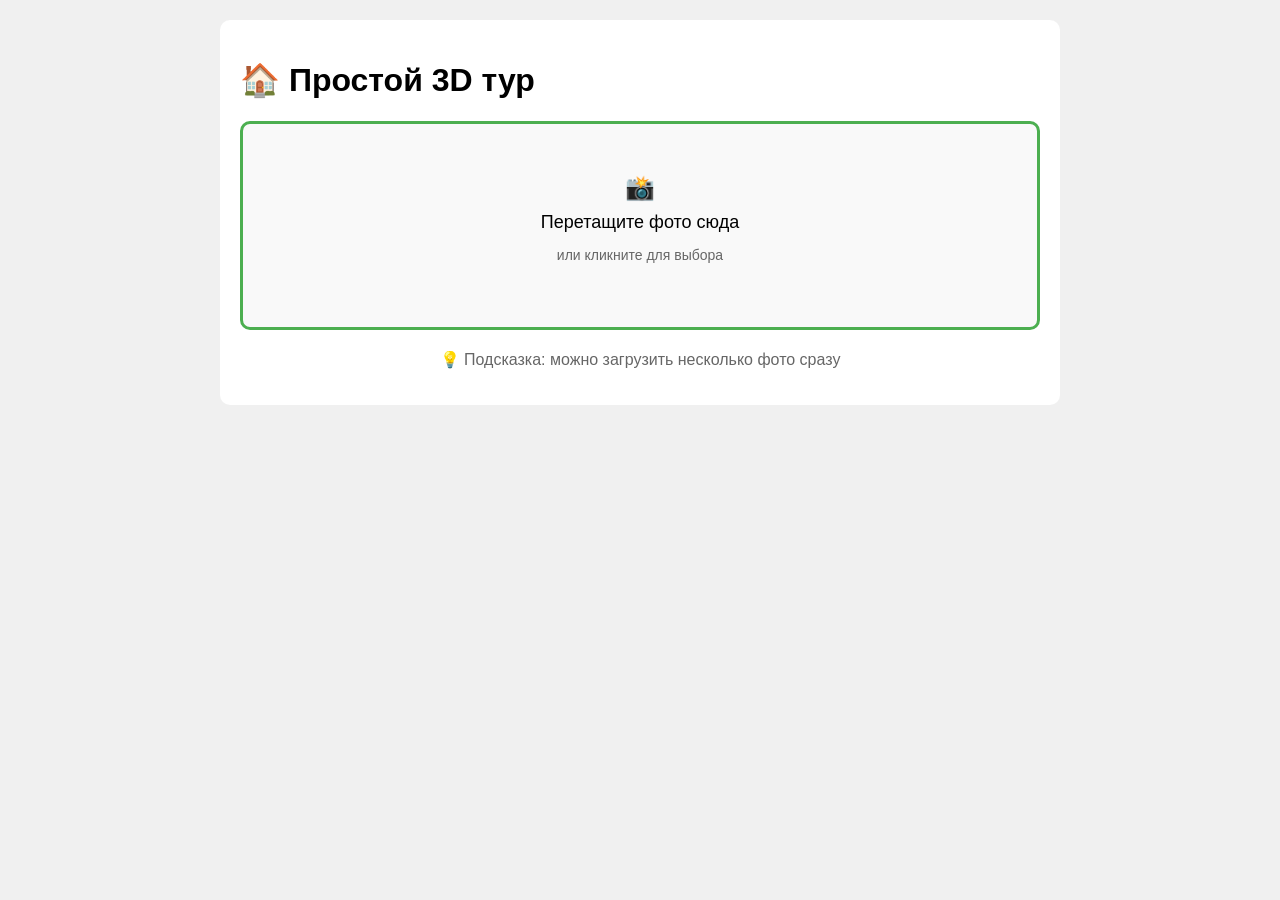
<file: simple-3d-tour.html>
<!DOCTYPE html>
<html>
<head>
    <title>Простой 3D тур</title>
    <style>
        body { margin: 0; padding: 20px; background: #f0f0f0; font-family: Arial; }
        .container { max-width: 800px; margin: 0 auto; background: white; padding: 20px; border-radius: 10px; }
        .upload {
            border: 3px solid #4CAF50;
            padding: 50px;
            text-align: center;
            cursor: pointer;
            border-radius: 10px;
            margin: 20px 0;
            background: #f9f9f9;
        }
        .upload:hover { background: #f0f0f0; }
        .upload.dragover { background: #e8f5e9; }

        #fileInput { display: none; }

        #viewer {
            position: relative;
            width: 100%;
            height: 400px;
            background: #ddd;
            margin: 20px 0;
            border-radius: 8px;
            overflow: hidden;
        }

        .viewer img {
            width: 100%;
            height: 100%;
            object-fit: cover;
            position: absolute;
            top: 0;
            left: 0;
            display: none;
        }

        .viewer img.active {
            display: block;
            animation: fadeIn 0.5s;
        }

        @keyframes fadeIn {
            from { opacity: 0; }
            to { opacity: 1; }
        }

        .controls {
            text-align: center;
            margin: 20px 0;
        }

        .controls button {
            background: #4CAF50;
            color: white;
            border: none;
            padding: 12px 24px;
            margin: 5px;
            border-radius: 25px;
            cursor: pointer;
            font-size: 16px;
            transition: all 0.3s;
        }

        .controls button:hover {
            background: #45a049;
            transform: translateY(-2px);
        }

        .info {
            text-align: center;
            color: #666;
            margin: 10px 0;
        }

        .hidden { display: none; }
    </style>
</head>
<body>
    <div class="container">
        <h1>🏠 Простой 3D тур</h1>

        <!-- Экран загрузки -->
        <div id="uploadScreen">
            <div class="upload" id="uploadArea">
                <p style="font-size: 24px; margin: 0 0 10px 0;">📸</p>
                <p style="font-size: 18px; margin: 0 0 10px 0;">Перетащите фото сюда</p>
                <p style="font-size: 14px; color: #666;">или кликните для выбора</p>
                <input type="file" id="fileInput" style="display: none;" accept="image/*" multiple>
            </div>
            <div class="info">
                <p>💡 Подсказка: можно загрузить несколько фото сразу</p>
            </div>
        </div>

        <!-- Экран просмотра -->
        <div id="viewerScreen" class="hidden">
            <div class="info">
                <p>📸 Найдено <span id="photoCount">0</span> фото</p>
                <p>Используйте кнопки или стрелки клавиатуры для навигации</p>
            </div>

            <div class="controls">
                <button onclick="previous()">⬅️ Назад</button>
                <button onclick="reset()">🔄 В начало</button>
                <button onclick="next()">Вперед ➡️</button>
            </div>

            <div id="viewer">
                <!-- Фото будут добавляться сюда -->
            </div>

            <div class="controls">
                <button onclick="backToUpload()">📤 Загрузить еще фото</button>
            </div>
        </div>
    </div>

    <script>
        // Переменные
        const uploadScreen = document.getElementById('uploadScreen');
        const viewerScreen = document.getElementById('viewerScreen');
        const uploadArea = document.getElementById('uploadArea');
        const fileInput = document.getElementById('fileInput');
        const viewer = document.getElementById('viewer');
        const photoCount = document.getElementById('photoCount');

        let photos = [];
        let currentPhotoIndex = 0;

        // Обработка клика на область загрузки
        uploadArea.addEventListener('click', () => {
            fileInput.click();
        });

        // Drag and Drop
        uploadArea.addEventListener('dragover', (e) => {
            e.preventDefault();
            uploadArea.classList.add('dragover');
        });

        uploadArea.addEventListener('dragleave', () => {
            uploadArea.classList.remove('dragover');
        });

        uploadArea.addEventListener('drop', (e) => {
            e.preventDefault();
            uploadArea.classList.remove('dragover');
            handleFiles(e.dataTransfer.files);
        });

        // Оббортка выбора файлов
        fileInput.addEventListener('change', (e) => {
            handleFiles(e.target.files);
        });

        // Основная функция загрузки
        function handleFiles(files) {
            if (files.length === 0) return;

            // Очищаем предыдущие фото
            viewer.innerHTML = '';
            photos = [];

            // Загружаем каждое фото
            Array.from(files).forEach((file, index) => {
                if (file.type.startsWith('image/')) {
                    const reader = new FileReader();

                    reader.onload = function(e) {
                        // Создаем элемент img
                        const img = document.createElement('img');
                        img.src = e.target.result;
                        img.alt = `Фото ${index + 1}`;

                        // Добавляем в viewer
                        viewer.appendChild(img);
                        photos.push(img);

                        // Если первое фото, показываем его
                        if (photos.length === 1) {
                            photos[0].classList.add('active');
                            showViewer();
                        }

                        // Обновляем счетчик
                        photoCount.textContent = photos.length;
                    };

                    reader.readAsDataURL(file);
                }
            });
        }

        // Показываем экран просмотра
        function showViewer() {
            uploadScreen.classList.add('hidden');
            viewerScreen.classList.remove('hidden');
        }

        // Возвращаемся к загрузке
        function backToUpload() {
            viewerScreen.classList.add('hidden');
            uploadScreen.classList.remove('hidden');
        }

        // Навигация
        function next() {
            if (photos.length <= 1) return;

            // Скрываем текущее фото
            photos[currentPhotoIndex].classList.remove('active');

            // Переходим к следующему
            currentPhotoIndex = (currentPhotoIndex + 1) % photos.length;

            // Показываем новое
            photos[currentPhotoIndex].classList.add('active');
        }

        function previous() {
            if (photos.length <= 1) return;

            // Скрываем текущее фото
            photos[currentPhotoIndex].classList.remove('active');

            // Переходим к предыдущему
            currentPhotoIndex = currentPhotoIndex === 0 ? photos.length - 1 : currentPhotoIndex - 1;

            // Показываем новое
            photos[currentPhotoIndex].classList.add('active');
        }

        function reset() {
            if (photos.length === 0) return;

            // Скрываем текущее
            photos[currentPhotoIndex].classList.remove('active');

            // Показываем первое
            currentPhotoIndex = 0;
            photos[currentPhotoIndex].classList.add('active');
        }

        // Клавиатурная навигация
        document.addEventListener('keydown', (e) => {
            if (viewerScreen.classList.contains('hidden')) return;

            switch(e.key) {
                case 'ArrowLeft':
                    previous();
                    break;
                case 'ArrowRight':
                    next();
                    break;
                case 'Escape':
                    backToUpload();
                    break;
            }
        });
    </script>
</body>
</html>
</file>
